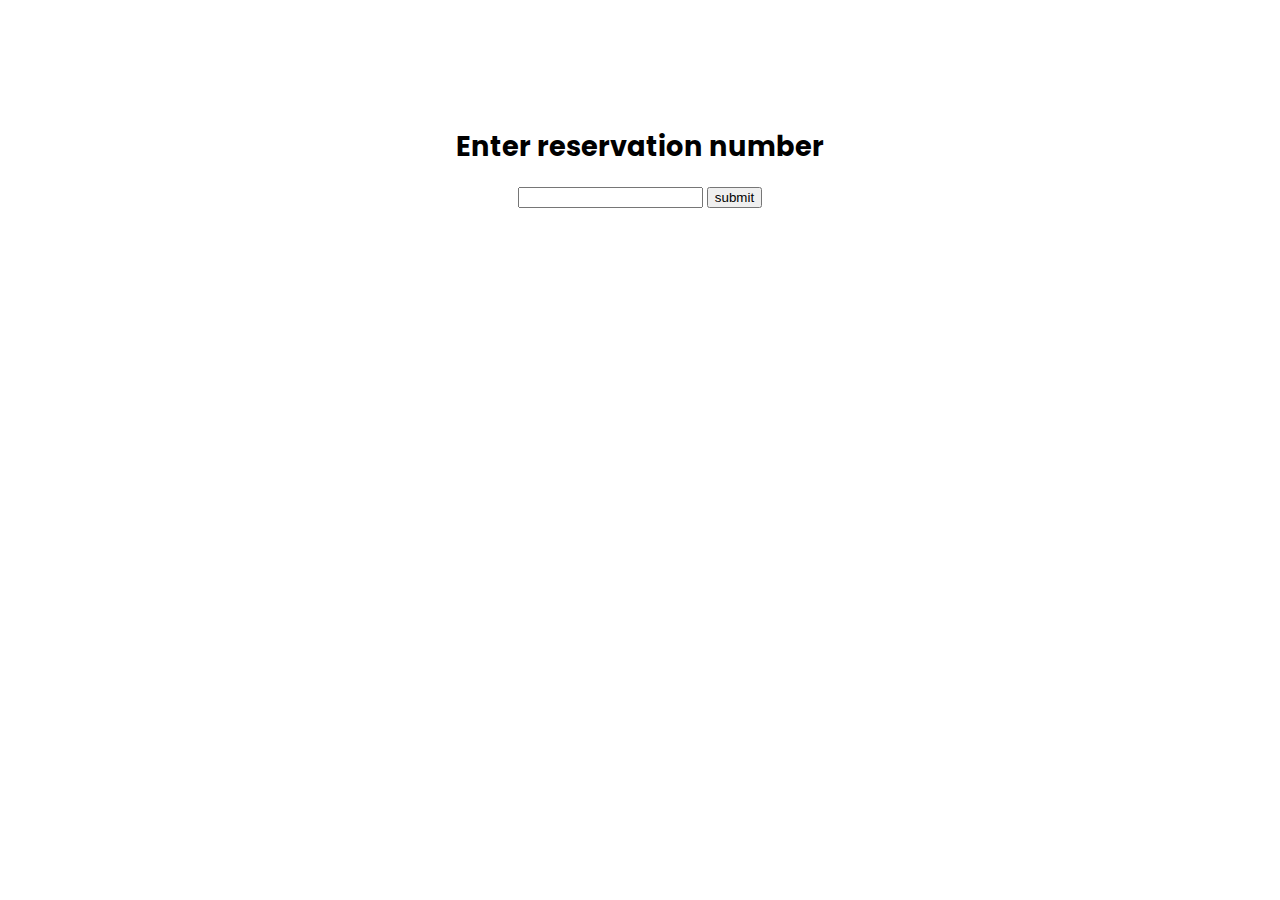
<file: index.html>
<!DOCTYPE html>
<html lang="en" dir="ltr">
  <head>
    <meta charset="utf-8">
    <title></title>
    <link rel="stylesheet" type="text/css" href="style.css">
  </head>
  <body>
    <div class="body">


    <h1>Enter reservation number</h1>
    <input type="text">
    <button onclick="window.location.href = 'bowl.html';">submit</button>
    </div>
  </body>
</html>
</file>
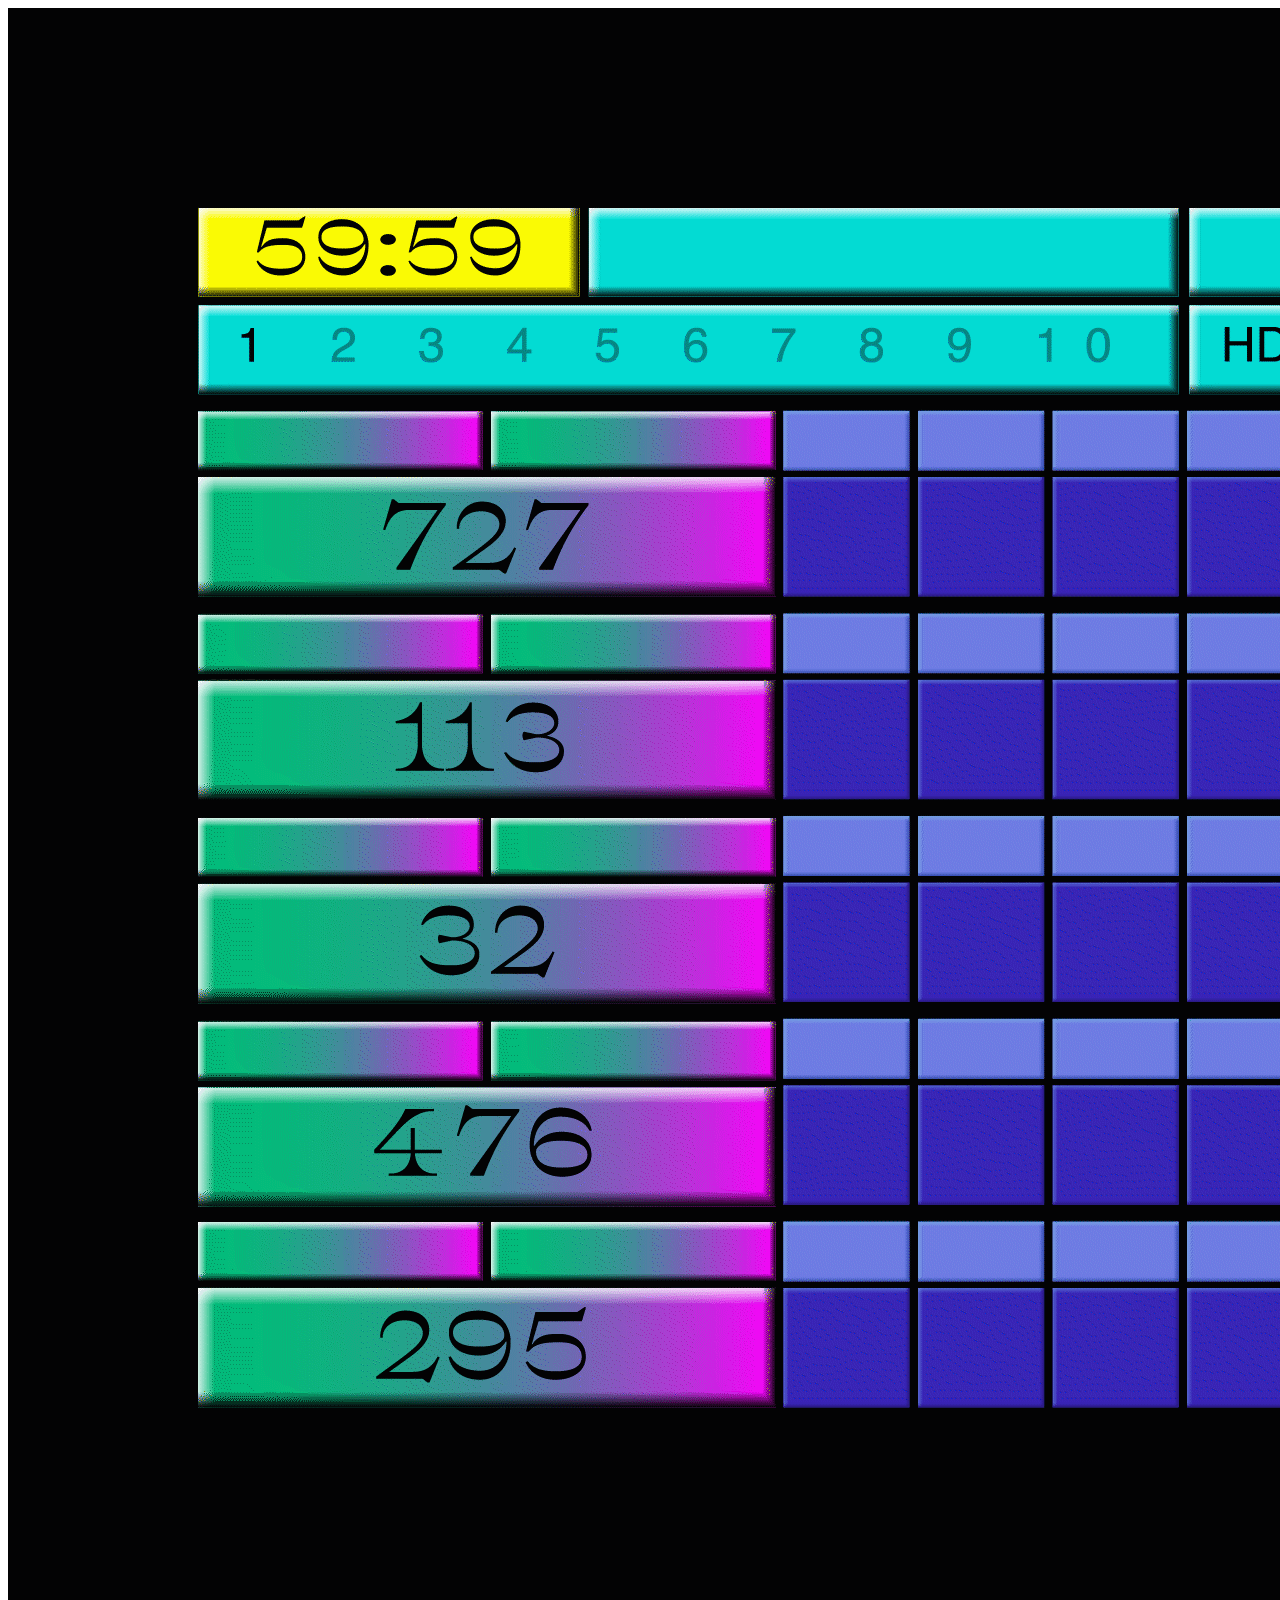
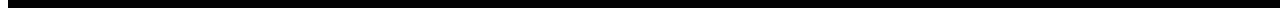
<file: bowl.html>
<!DOCTYPE html>
<html lang="en" dir="ltr">
  <head>
    <meta charset="utf-8">
    <title></title>
  </head>
  <body>

    <div class="background">


<img src="score.gif" alt="video">

</div>
  </body>
</html>
</file>
<file: style.css>
@import url('https://fonts.googleapis.com/css?family=Poppins:400,400i,600,600i&display=swap');


h1{
  font-family: 'Poppins';
  font-size: 170%;
  text-align: center;
  margin-top: 10%;
}

.body{
  text-align: center;
}
</file>
